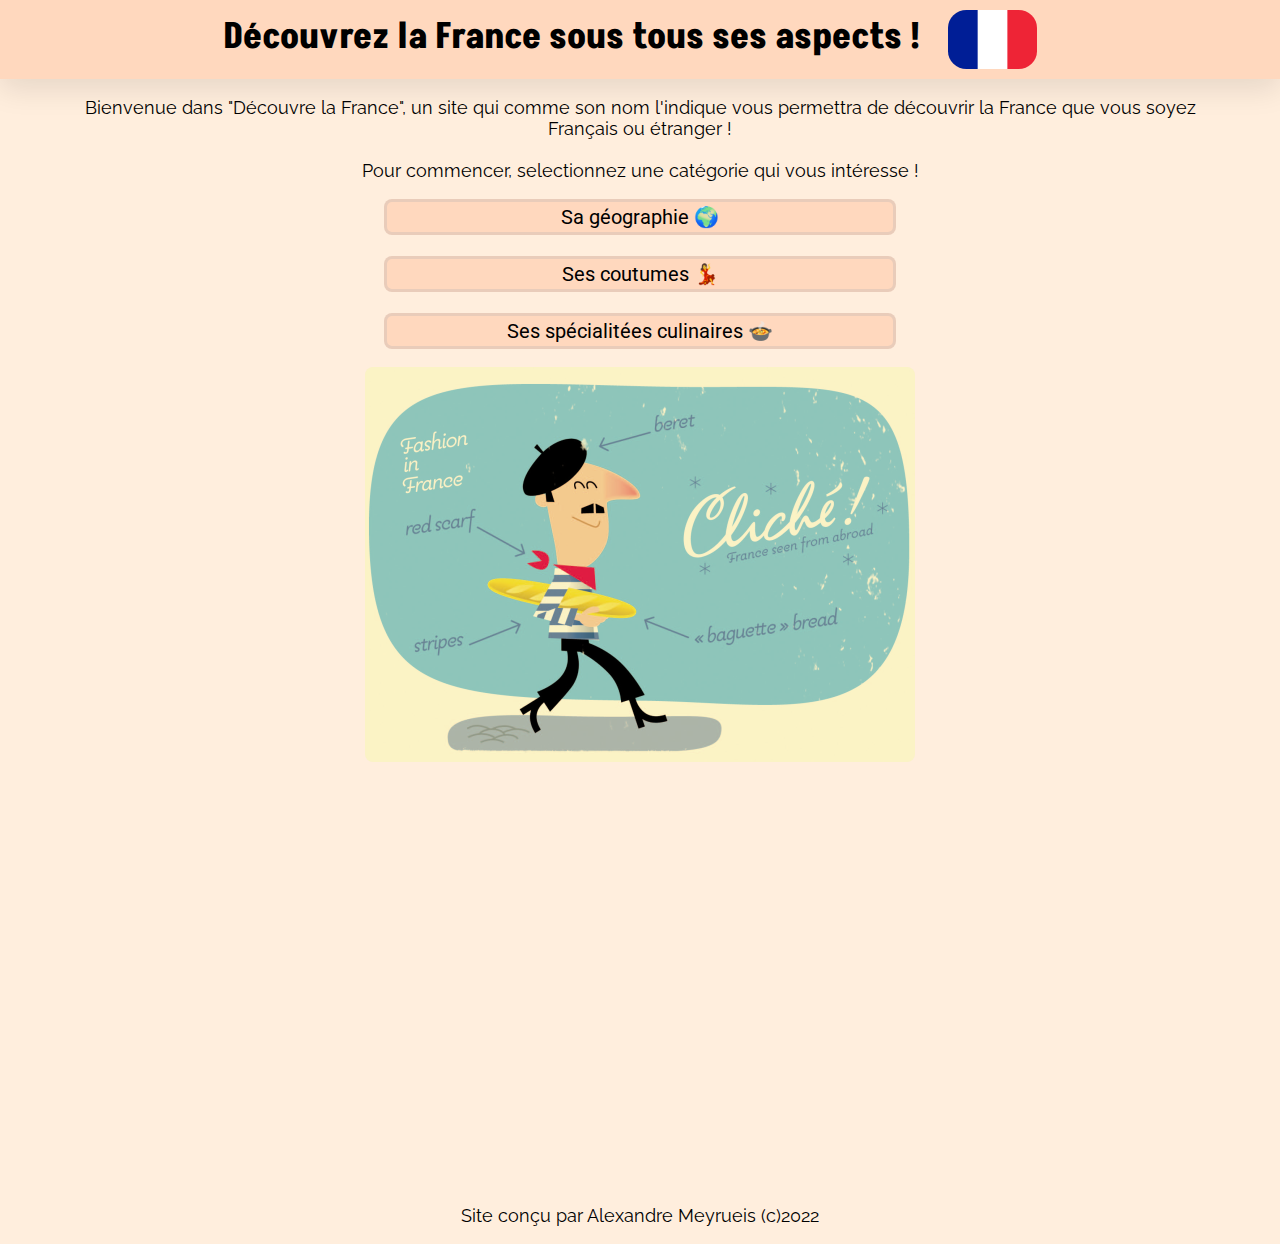
<file: index.html>
<!DOCTYPE html>
<html lang="fr" dir="ltr">
  <head>
    <meta charset="utf-8">
    <title>Découvre la France</title>
    <link rel="stylesheet" href="css/style.css">
  </head>
  <body>
    <div class="container" align = "center">
      <div class="title">
        <h1>
          <a href="index.html"> Découvrez la France sous tous ses aspects !
          <img class="title-picture" src = "images/Flag_of_France.png" alt="Flag_of_France">
        </h1>
      </div>
      <div align = "center" class="text-explication">
        <p>Bienvenue dans "Découvre la France", un site qui comme son nom l'indique vous permettra de découvrir la France que vous soyez Français ou étranger !<br> <br>Pour commencer, selectionnez une catégorie qui vous intéresse !</p>
      </div>
      <div class="menubar">


        <ul class="list-inline">
          <li>
            <a href="geographie.html">
              Sa géographie 🌍
            </a>
          </li>
          <br>
          <li>
            <a href="coutumes.html">
              Ses coutumes 💃
            </a>
          </li>
          <br>
          <li>
            <a href="specialites.html">
              Ses spécialitées culinaires 🍲
            </a>
          </li>

        </ul>
      </div>
        <div align = "center" >
          <img src="images/clichés.png" alt="clichés-image" class="cliche">
        </div>
        <div data-tf-widget="hW0L3DEc" data-tf-hide-headers data-tf-iframe-props="title=Typeform" data-tf-medium="snippet" style="width:100%;height:400px;"></div><script src="//embed.typeform.com/next/embed.js"></script>
        <br>
        <p> Site conçu par Alexandre Meyrueis (c)2022</p>


    </div>
  </body>
</html>
</file>
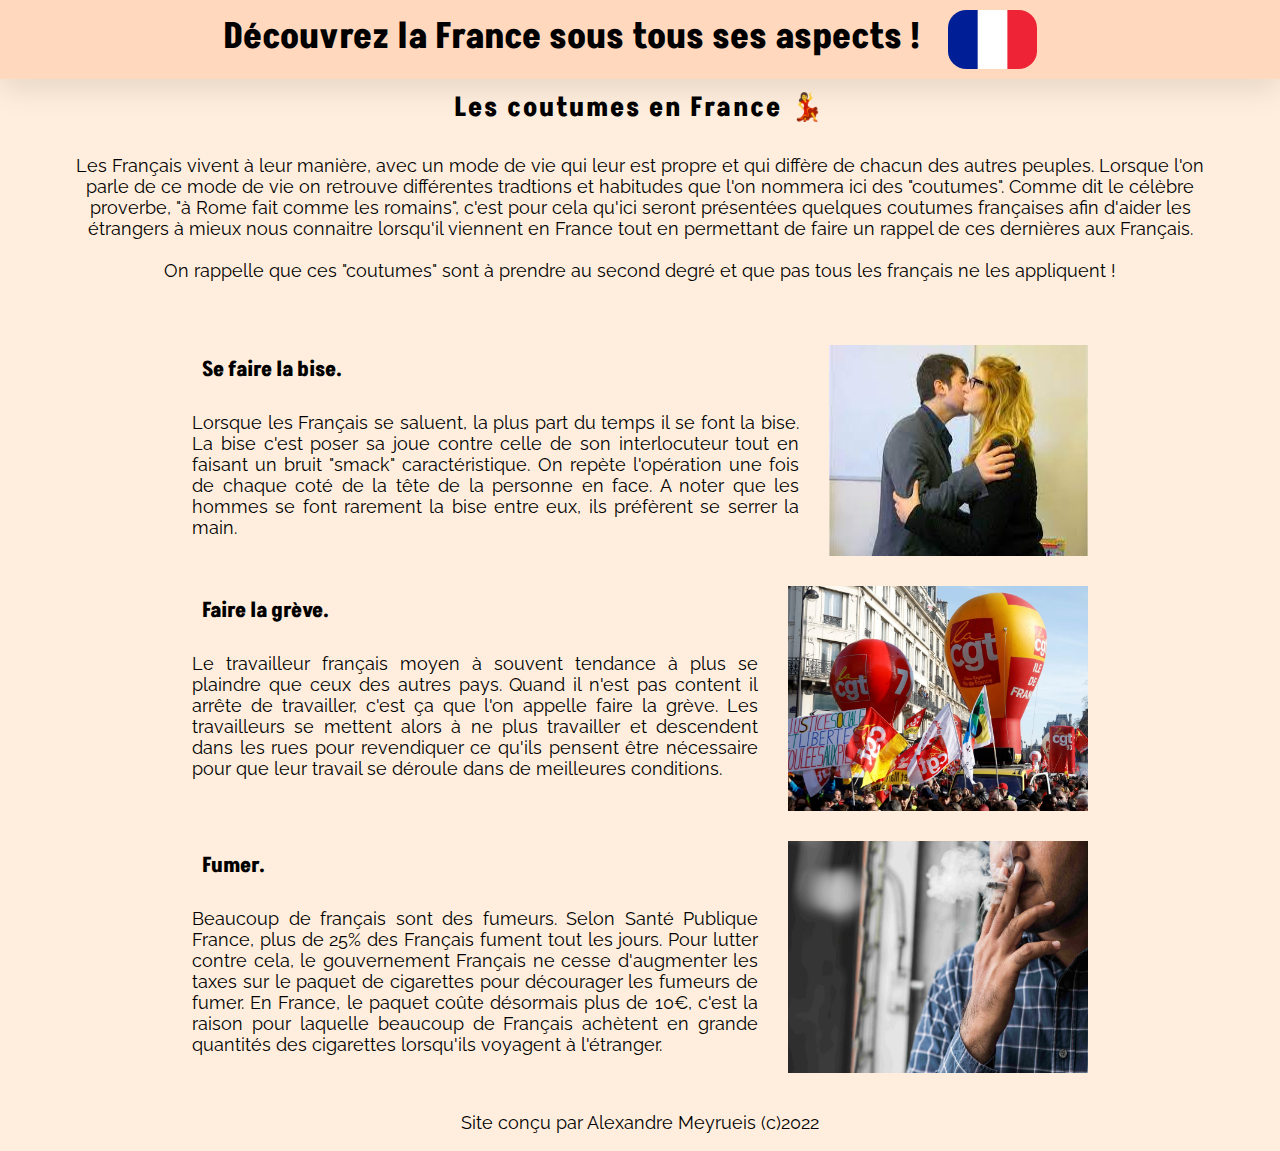
<file: coutumes.html>
<!DOCTYPE html>
<html lang="fr" dir="ltr">
  <head>
    <meta charset="utf-8">
    <title>Découvre la France</title>
    <link rel="stylesheet" href="css/style.css">
  </head>
  <body>
    <div class="container" align = "center">
      <div class="title">
        <h1>
          <a href="index.html">Découvrez la France sous tous ses aspects !</a>
          <img class="title-picture" src = "images/Flag_of_France.png" alt="Flag_of_France">
        </h1>
      </div>
      <div class="text-explication">
        <h2>Les coutumes en France 💃</h2>
        <p>Les Français vivent à leur manière, avec un mode de vie qui leur est propre et qui diffère de chacun des autres peuples. Lorsque l'on parle de ce mode de vie on retrouve différentes tradtions et habitudes que l'on nommera ici des "coutumes". Comme dit le célèbre proverbe, "à Rome fait comme les romains", c'est pour cela qu'ici seront présentées quelques coutumes françaises afin d'aider les étrangers à mieux nous connaitre lorsqu'il viennent en France tout en permettant de faire un rappel de ces dernières aux Français.
         <br><br>On rappelle que ces "coutumes" sont à prendre au second degré et que pas tous les français ne les appliquent !
      </div>

      <div class = "photos-and-explications">
        <div class = "Element">

          <div class="text">
            <h3>Se faire la bise.</h3>
            <p>Lorsque les Français se saluent, la plus part du temps il se font la bise. La bise c'est poser sa joue contre celle de son interlocuteur tout en faisant un bruit "smack" caractéristique. On repète l'opération une fois de chaque coté de la tête de la personne en face. A noter que les hommes se font rarement la bise entre eux, ils préfèrent se serrer la main.</p>
          </div>
          <img src="images/Bise.jpg" class="photo">
        </div>

        <div class = "Element">

          <div class="text">
            <h3>Faire la grève.</h3>
            <p>Le travailleur français moyen à souvent tendance à plus se plaindre que ceux des autres pays. Quand il n'est pas content il arrête de travailler, c'est ça que l'on appelle faire la grève. Les travailleurs se mettent alors à ne plus travailler et descendent dans les rues pour revendiquer ce qu'ils pensent être nécessaire pour que leur travail se déroule dans de meilleures conditions.</p>

          </div>
          <img src="images/cgt.jpg" class="photo">

        </div>

        <div class = "Element">

          <div class="text">
            <h3>Fumer.</h3>
            <p>Beaucoup de français sont des fumeurs. Selon Santé Publique France, plus de 25% des Français fument tout les jours. Pour lutter contre cela, le gouvernement Français ne cesse d'augmenter les taxes sur le paquet de cigarettes pour décourager les fumeurs de fumer. En France, le paquet coûte désormais plus de 10€, c'est la raison pour laquelle beaucoup de Français achètent en grande quantités des cigarettes lorsqu'ils voyagent à l'étranger.</p>
          </div>
          <img src="images/fumeur.jpg" class="photo">
        </div>
      </div>

        <br>
        <p> Site conçu par Alexandre Meyrueis (c)2022</p>


    </div>
  </body>
</html>
</file>
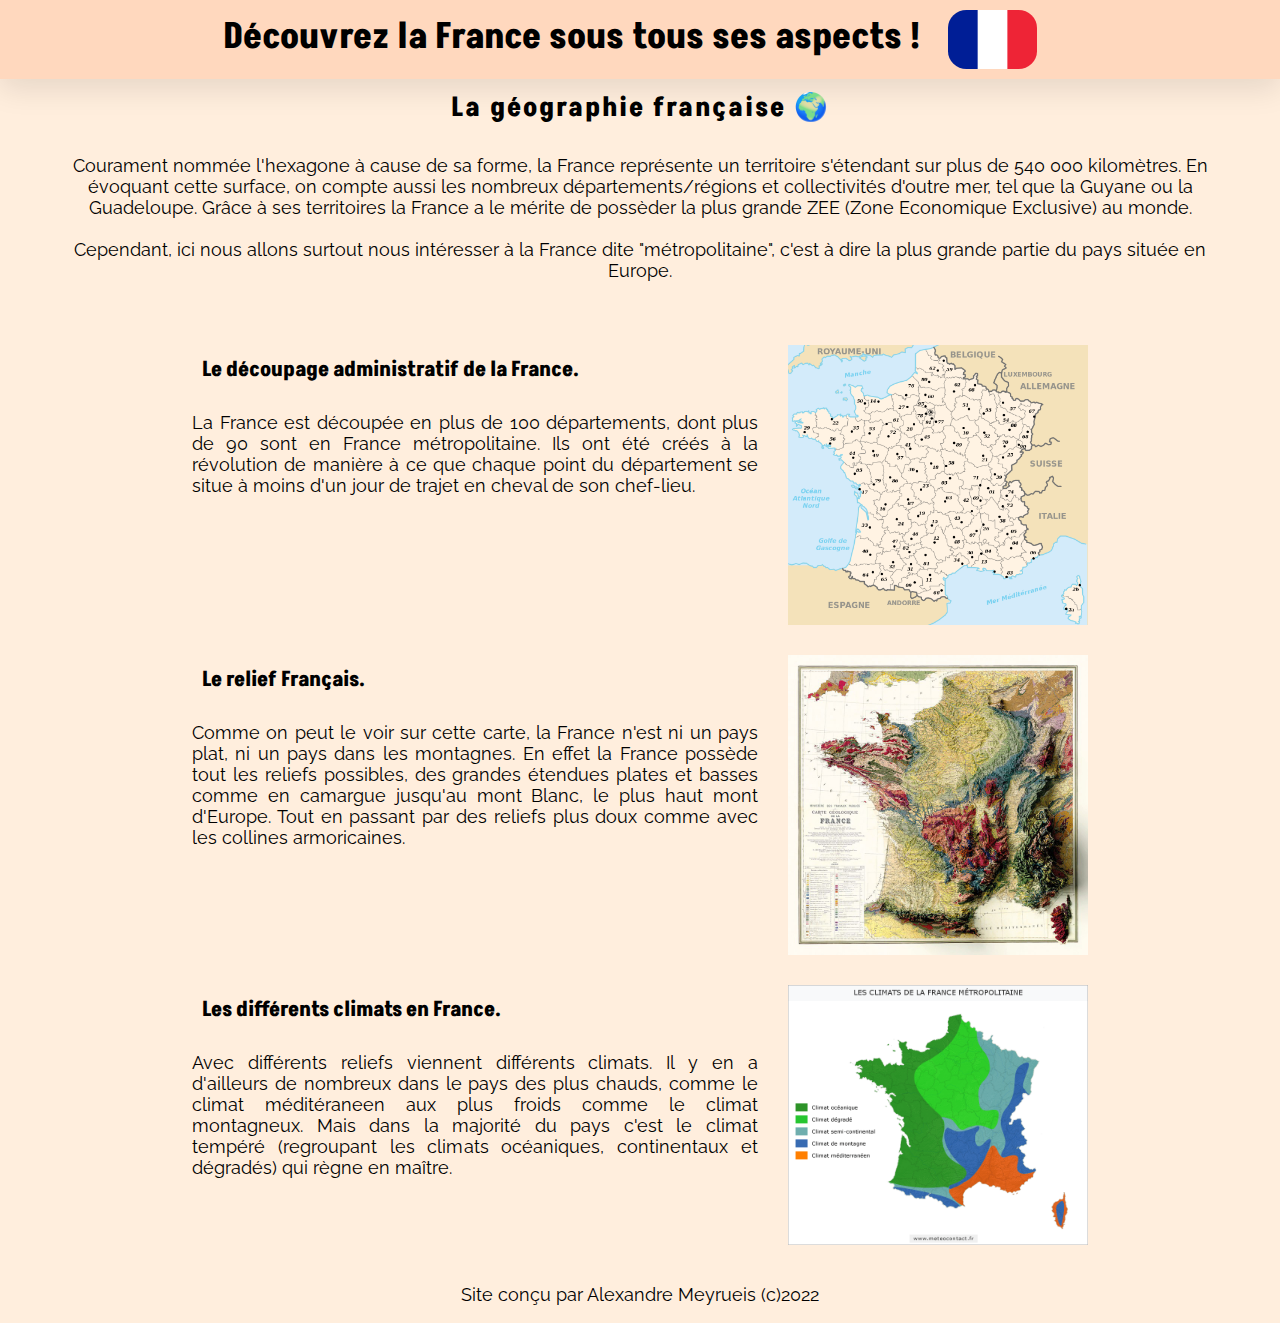
<file: geographie.html>
<!DOCTYPE html>
<html lang="fr" dir="ltr">
  <head>
    <meta charset="utf-8">
    <title>Découvre la France</title>
    <link rel="stylesheet" href="css/style.css">
  </head>
  <body>
    <div class="container" align = "center">
      <div class="title">
        <h1>
          <a href="index.html">Découvrez la France sous tous ses aspects !</a>
          <img class="title-picture" src = "images/Flag_of_France.png" alt="Flag_of_France">
        </h1>
      </div>
      <div class="text-explication">
        <h2>La géographie française 🌍</h2>
        <p>Courament nommée l'hexagone à cause de sa forme, la France représente un territoire s'étendant sur plus de 540 000 kilomètres. En évoquant cette surface, on compte aussi les nombreux départements/régions et collectivités d'outre mer, tel que la Guyane ou la Guadeloupe. Grâce à ses territoires la France a le mérite de possèder la plus grande ZEE (Zone Economique Exclusive) au monde.
        <br><br>Cependant, ici nous allons surtout nous intéresser à la France dite "métropolitaine", c'est à dire la plus grande partie du pays située en Europe.</p>
      </div>

      <div class = "photos-and-explications">
        <div class = "Element">

          <div class="text">
            <h3>Le découpage administratif de la France.</h3>
            <p>La France est découpée en plus de 100 départements, dont plus de 90 sont en France métropolitaine. Ils ont été créés à la révolution de manière à ce que chaque point du département se situe à moins d'un jour de trajet en cheval de son chef-lieu.</p>
          </div>
          <img src="images/LaFranceDesDepartements.png" class="photo">
        </div>

        <div class = "Element">

          <div class="text">
            <h3>Le relief Français.</h3>
            <p>Comme on peut le voir sur cette carte, la France n'est ni un pays plat, ni un pays dans les montagnes. En effet la France possède tout les reliefs possibles, des grandes étendues plates et basses comme en camargue jusqu'au mont Blanc, le plus haut mont d'Europe. Tout en passant par des reliefs plus doux comme avec les collines armoricaines.</p>

          </div>
          <img src="images/FranceRelief.jpg" class="photo">

        </div>

        <div class = "Element">

          <div class="text">
            <h3>Les différents climats en France.</h3>
            <p>Avec différents reliefs viennent différents climats. Il y en a d'ailleurs de nombreux dans le pays des plus chauds, comme le climat méditéraneen aux plus froids comme le climat montagneux. Mais dans la majorité du pays c'est le climat tempéré (regroupant les climats océaniques, continentaux et dégradés) qui règne en maître.</p>
          </div>
          <img src="images/climatsfrance.png" class="photo">
        </div>
      </div>



        <br>
        <p> Site conçu par Alexandre Meyrueis (c)2022</p>


    </div>
  </body>
</html>
</file>
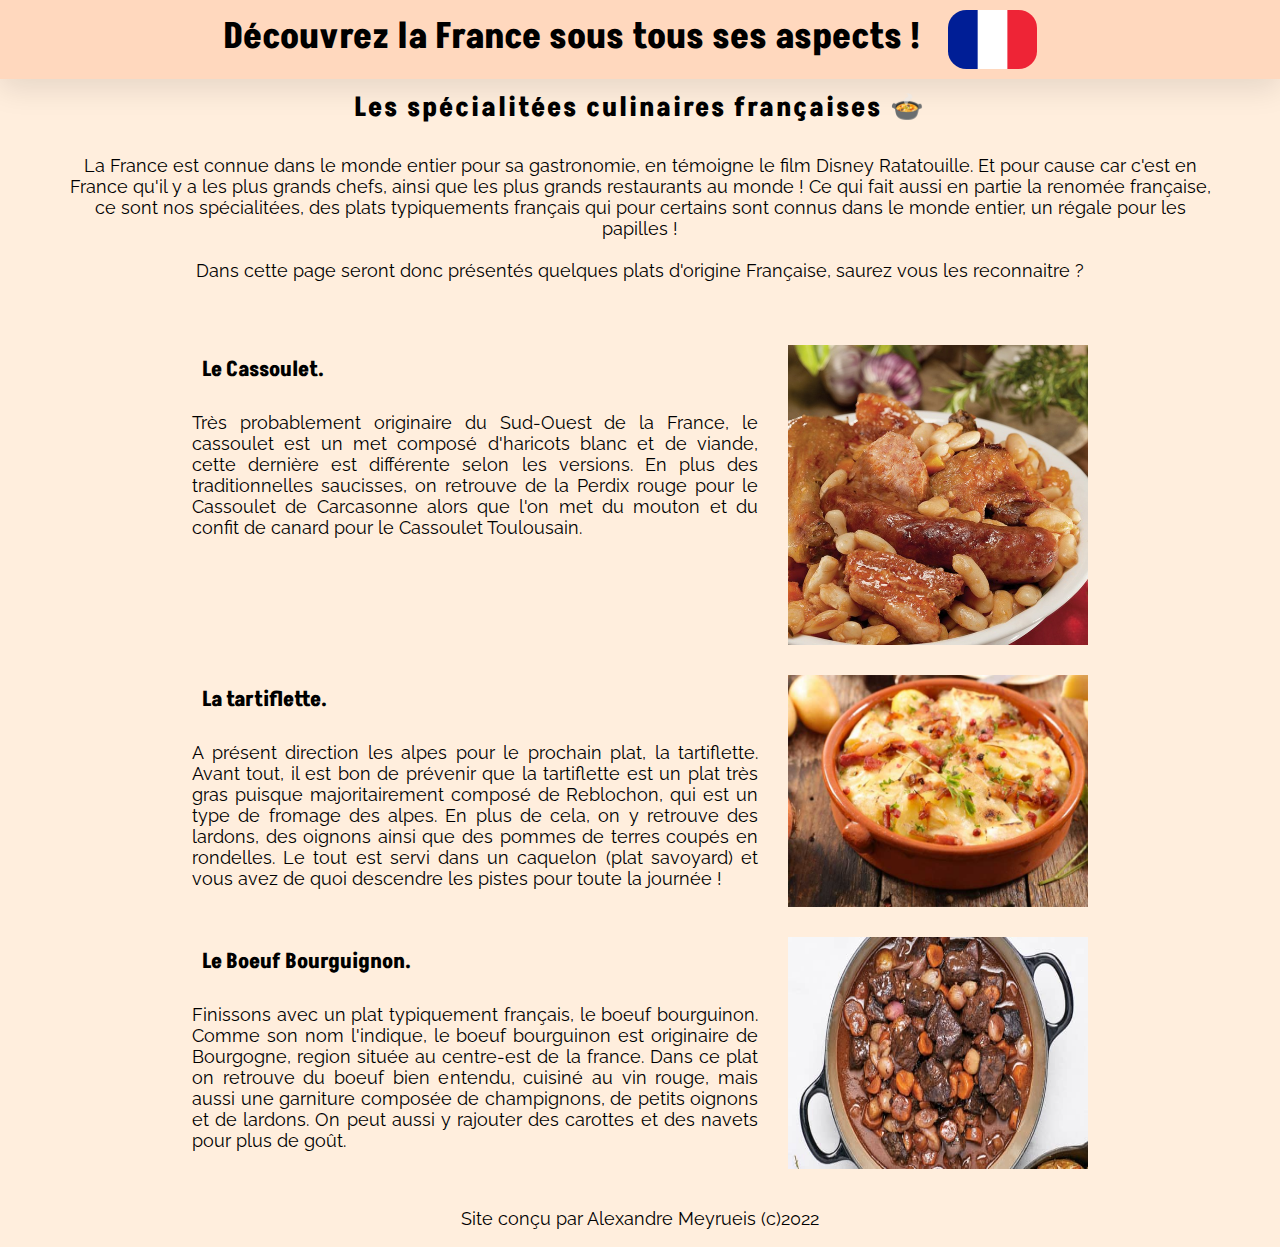
<file: specialites.html>
<!DOCTYPE html>
<html lang="fr" dir="ltr">
  <head>
    <meta charset="utf-8">
    <title>Découvre la France</title>
    <link rel="stylesheet" href="css/style.css">
  </head>
  <body>
    <div class="container" align = "center">
      <div class="title">
        <h1>
          <a href="index.html">Découvrez la France sous tous ses aspects !</a>
          <img class="title-picture" src = "images/Flag_of_France.png" alt="Flag_of_France">
        </h1>
      </div>
      <div class="text-explication">
        <h2>Les spécialitées culinaires françaises 🍲</h2>
        <p>La France est connue dans le monde entier pour sa gastronomie, en témoigne le film Disney Ratatouille. Et pour cause car c'est en France qu'il y a les plus grands chefs, ainsi que les plus grands restaurants au monde ! Ce qui fait aussi en partie la renomée française, ce sont nos spécialitées, des plats typiquements français qui pour certains sont connus dans le monde entier, un régale pour les papilles !
         <br><br>Dans cette page seront donc présentés quelques plats d'origine Française, saurez vous les reconnaitre ?
      </div>

      <div class = "photos-and-explications">
        <div class = "Element">

          <div class="text">
            <h3>Le Cassoulet.</h3>
            <p>Très probablement originaire du Sud-Ouest de la France, le cassoulet est un met composé d'haricots blanc et de viande, cette dernière est différente selon les versions. En plus des traditionnelles saucisses, on retrouve de la Perdix rouge pour le Cassoulet de Carcasonne alors que l'on met du mouton et du confit de canard pour le Cassoulet Toulousain. </p>
          </div>
          <img src="images/Casssoulet.jpg" class="photo">
        </div>

        <div class = "Element">

          <div class="text">
            <h3>La tartiflette.</h3>
            <p>A présent direction les alpes pour le prochain plat, la tartiflette. Avant tout, il est bon de prévenir que la tartiflette est un plat très gras puisque majoritairement composé de Reblochon, qui est un type de fromage des alpes. En plus de cela, on y retrouve des lardons, des oignons ainsi que des pommes de terres coupés en rondelles. Le tout est servi dans un caquelon (plat savoyard) et vous avez de quoi descendre les pistes pour toute la journée !</p>

          </div>
          <img src="images/tartiflette.jpg" class="photo">

        </div>

        <div class = "Element">

          <div class="text">
            <h3>Le Boeuf Bourguignon.</h3>
            <p>Finissons avec un plat typiquement français, le boeuf bourguinon. Comme son nom l'indique, le boeuf bourguinon est originaire de Bourgogne, region située au centre-est de la france. Dans ce plat on retrouve du boeuf bien entendu, cuisiné au vin rouge, mais aussi une garniture composée de champignons, de petits oignons et de lardons. On peut aussi y rajouter des carottes et des navets pour plus de goût.</p>
          </div>
          <img src="images/boeufB.jpg" class="photo">
        </div>
      </div>



        <br>
        <p> Site conçu par Alexandre Meyrueis (c)2022</p>


    </div>
  </body>
</html>
</file>
<file: css/style.css>
@import "https://fonts.googleapis.com/css2?family=Akshar&family=Raleway:wght@300&family=Roboto:wght@500&display=swap";
@import "components/container.css";
@import "components/text.css";
@import "components/title-picture.css";
@import "components/li.css";
@import "components/element.css";

body{
  background-color: #FFEEDD;
  font-family: 'Raleway';
  font-size: 18px;
  margin: 0px;
}
h1, h2, h3{
  font-family: 'Akshar';
  margin: 0px;
  padding: 10px;
}
h2{
  letter-spacing: 2px;
}
a{
  text-decoration: none;
  color : black;
}
.text-explication{
  margin-left: 5%;
  margin-right: 5%;
}

.title{
  padding: 0px 0px;
  background-color: #FFD8BE;
  box-shadow: 0px 10px 30px rgba(0,0,0,0.1);
}
.menubar{
  padding: 0px;
}
.list-inline {
  list-style: none;
  padding: 0px;

}

.cliche{
  border-radius: 8px;
}
.photos-and-explications{
  margin-top: 5%;
}

.text{
  margin-right: 30px;
  text-align: justify;
}
.photo{
  max-width: 300px;
  max-height: 300px;
}
</file>
